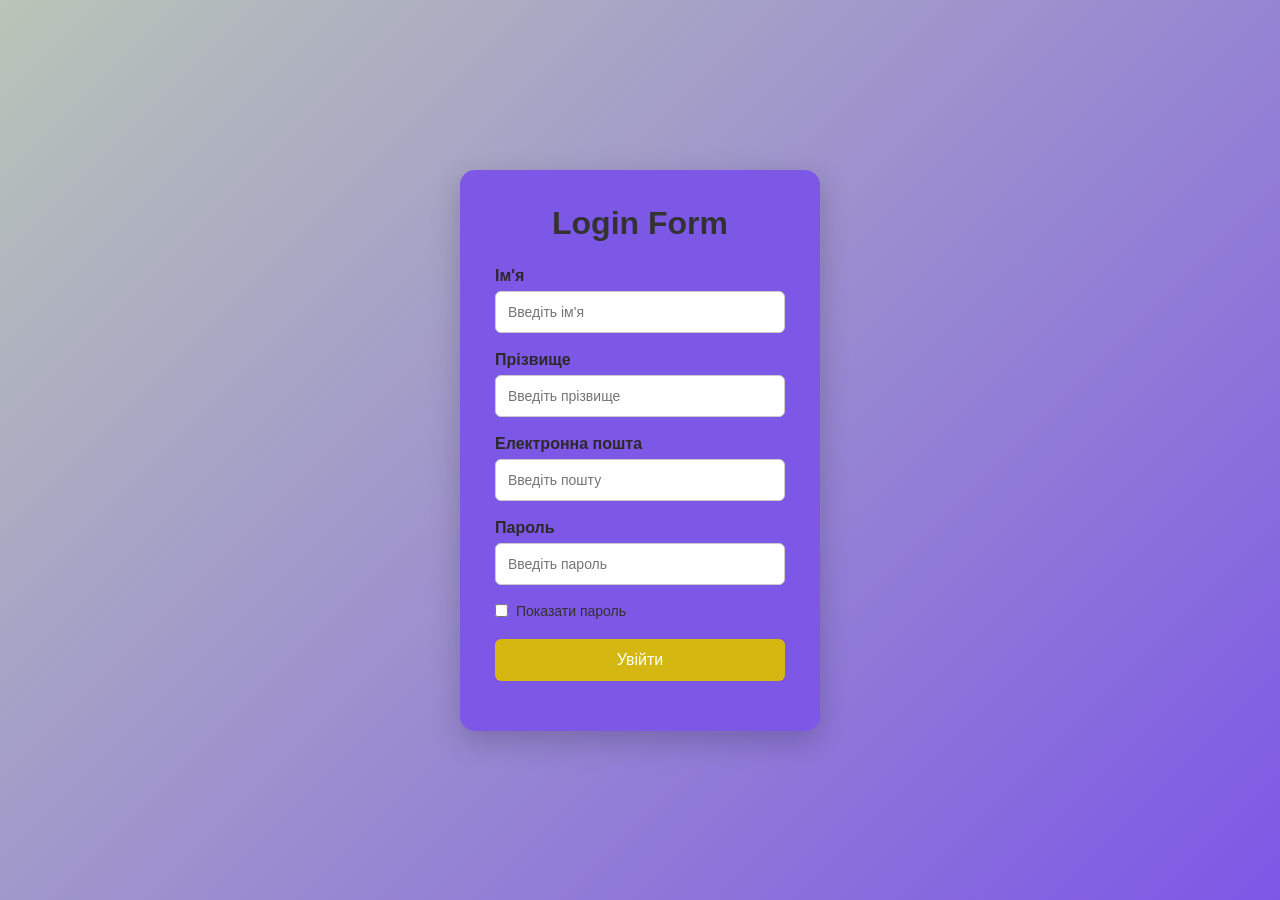
<file: index.html>
<!DOCTYPE html>
<html lang="uk">
<head>
    <meta charset="UTF-8">
    <meta name="viewport" content="width=device-width, initial-scale=1.0">
    <title>Login Form</title>
    <link rel="stylesheet" href="style.css">
</head>
<body>

    <div class="container">
        <form id="loginForm" class="login-form">
            <h1>Login Form</h1>

            <div class="input-group">
                <label for="firstName">Ім'я</label>
                <input
                    type="text"
                    id="firstName"
                    name="firstName"
                    placeholder="Введіть ім'я"
                    required
                >
            </div>

            <div class="input-group">
                <label for="lastName">Прізвище</label>
                <input
                    type="text"
                    id="lastName"
                    name="lastName"
                    placeholder="Введіть прізвище"
                    required
                >
            </div>

            <div class="input-group">
                <label for="email">Електронна пошта</label>
                <input
                    type="email"
                    id="email"
                    name="email"
                    placeholder="Введіть пошту"
                    required
                >
            </div>

            <div class="input-group">
                <label for="password">Пароль</label>
                <input
                    type="password"
                    id="password"
                    name="password"
                    placeholder="Введіть пароль"
                    required
                >
            </div>

            <div class="show-password">
                <input type="checkbox" id="showPassword">
                <label for="showPassword">Показати пароль</label>
            </div>

            <button type="submit">Увійти</button>

            <p id="message"></p>
        </form>
    </div>

    <script src="script.js"></script>
</body>
</html>
</file>
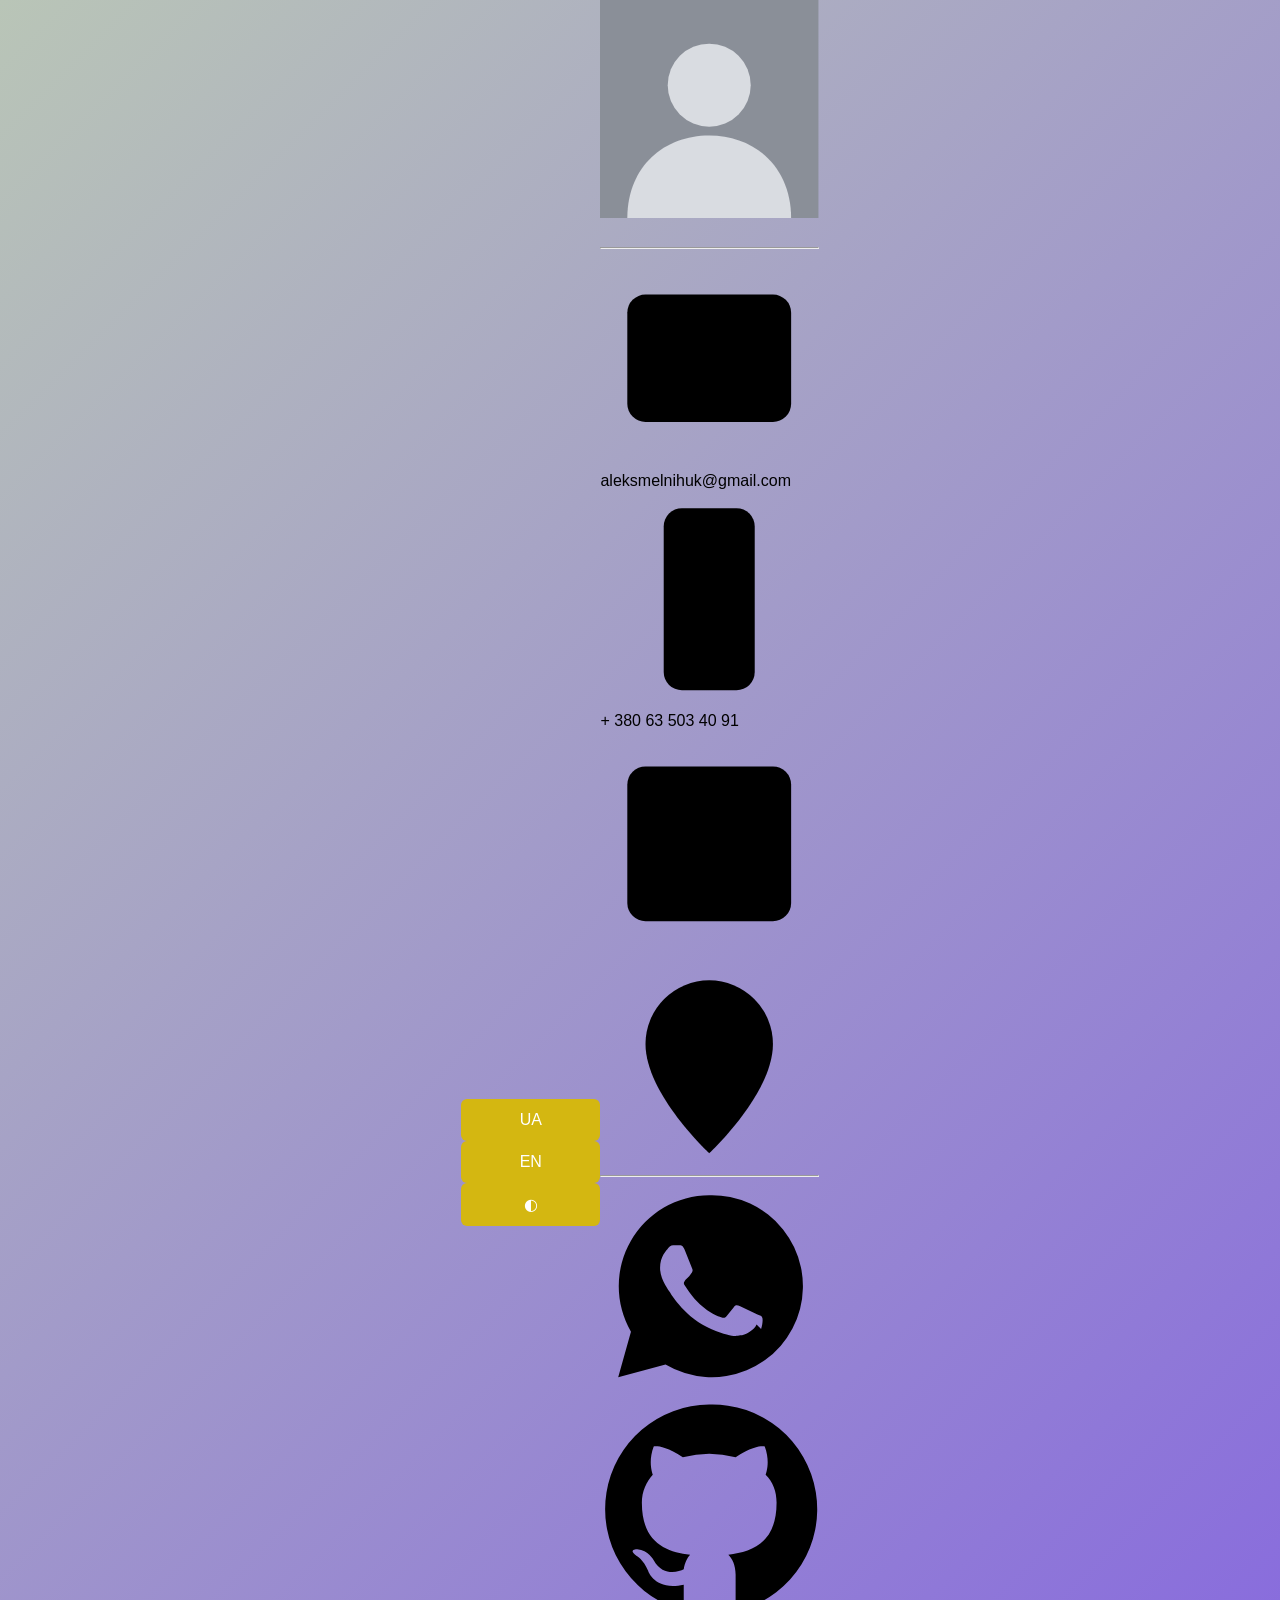
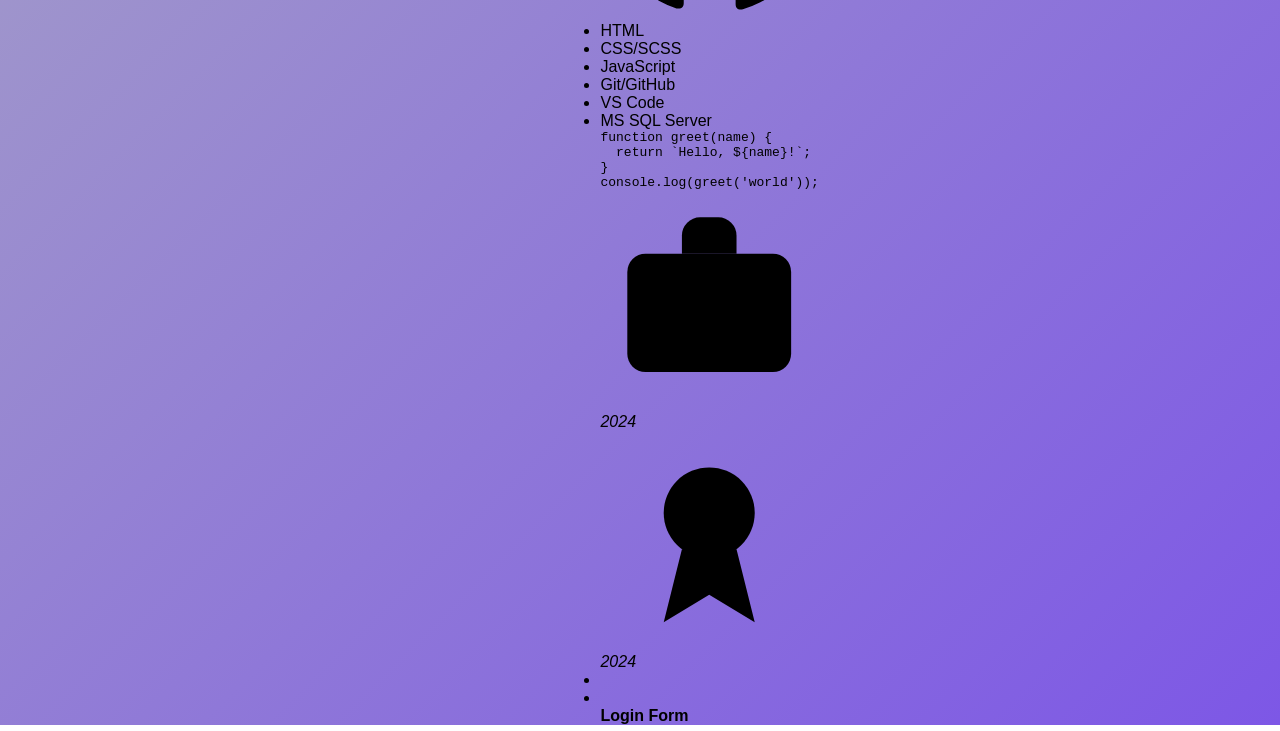
<file: indezx.html>
<!DOCTYPE html>
<html lang="uk">
<head>
<meta charset="utf-8">
<meta name="viewport" content="width=device-width, initial-scale=1, viewport-fit=cover">
<title>Персональна сторінка / Personal CV</title>
<link rel="stylesheet" href="style.css">
</head>
<body>
<nav>
  <a href="#about" data-i="n_about"></a><a href="#skills" data-i="n_skills"></a><a href="#code" data-i="n_code"></a>
  <a href="#edu" data-i="n_edu"></a><a href="#lang" data-i="n_lang"></a><a href="#proj" data-i="n_proj"></a>
  <span><button class="btn on" id="bUk">UA</button> <button class="btn" id="bEn">EN</button> <button class="btn" id="bTh">◐</button></span>
</nav>
<div class="wrap">
<aside class="side">
  <svg class="photo" viewBox="0 0 200 200" role="img" aria-label="avatar"><rect width="200" height="200" fill="#8a8f98"/><circle cx="100" cy="78" r="38" fill="#d9dce1"/><path d="M25 200c0-48 34-76 75-76s75 28 75 76z" fill="#d9dce1"/></svg>
  <h1 data-i="name"></h1>
  <span class="tag" data-i="role"></span>
  <hr>
  <div class="ci"><div class="ic"><svg viewBox="0 0 24 24"><rect x="3" y="5" width="18" height="14" rx="2"/><path d="m3 7 9 6 9-6"/></svg></div><div><small data-i="email"></small><span>aleksmelnihuk@gmail.com</span></div></div>
  <div class="ci"><div class="ic"><svg viewBox="0 0 24 24"><rect x="7" y="2" width="10" height="20" rx="2"/><path d="M11 18h2"/></svg></div><div><small data-i="phone"></small><span>+ 380 63 503 40 91</span></div></div>
  <div class="ci"><div class="ic"><svg viewBox="0 0 24 24"><rect x="3" y="4" width="18" height="17" rx="2"/><path d="M8 2v4M16 2v4M3 10h18"/></svg></div><div><small data-i="bd"></small><span data-i="bdv"></span></div></div>
  <div class="ci"><div class="ic"><svg viewBox="0 0 24 24"><path d="M12 22s7-6.5 7-12a7 7 0 0 0-14 0c0 5.5 7 12 7 12z"/><circle cx="12" cy="10" r="2.5"/></svg></div><div><small data-i="addr"></small><span data-i="addrv"></span></div></div>
  <hr>
  <div class="soc">
    <a href="#" aria-label="WhatsApp"><svg viewBox="0 0 24 24"><path d="M12 2a10 10 0 0 0-8.6 15L2 22l5.2-1.4A10 10 0 1 0 12 2zm5.2 14.2c-.2.6-1.300 1.200-1.800 1.200-.5.100-1 .2-3.200-.7-2.700-1.100-4.400-3.800-4.500-4-.1-.2-1.100-1.400-1.100-2.700 0-1.300.7-1.900.9-2.200.2-.3.5-.3.700-.3h.5c.2 0 .4 0 .6.500l.8 2c.1.200.1.300 0 .5l-.3.400-.4.400c-.1.200-.3.300-.1.600.2.300.8 1.300 1.700 2.100 1.100 1 2 1.300 2.300 1.400.3.100.4.100.6-.1l.8-1c.2-.3.400-.2.700-.1l1.900.9c.3.100.5.200.5.300.1.100.1.700-.1 1.300z"/></svg></a>
    <a href="https://github.com/tsiluiko/Login_Form_2/tree/main" aria-label="GitHub"><svg viewBox="0 0 24 24"><path d="M12 .5a11.500 11.500 0 0 0-3.600 22.400c.6.100.8-.2.800-.6v-2c-3.200.7-3.900-1.500-3.900-1.500-.5-1.300-1.300-1.700-1.300-1.700-1-.7.100-.7.100-.7 1.200.1 1.800 1.200 1.800 1.200 1 1.800 2.700 1.300 3.300 1 .1-.7.400-1.300.7-1.600-2.600-.3-5.300-1.300-5.300-5.700 0-1.300.5-2.300 1.200-3.100-.1-.3-.5-1.500.1-3.100 0 0 1-.3 3.200 1.200a11 11 0 0 1 5.800 0c2.200-1.500 3.200-1.200 3.200-1.200.6 1.600.2 2.800.1 3.100.8.800 1.200 1.800 1.200 3.100 0 4.400-2.700 5.400-5.300 5.700.4.400.8 1.100.8 2.200v3.200c0 .4.200.7.800.6A11.500 11.500 0 0 0 12 .5z"/></svg></a>
  </div>
</aside>
<main class="main">
  <section id="about"><h2 data-i="n_about"></h2><p data-i="about"></p></section>
  <section id="skills"><h2 data-i="n_skills"></h2>
    <ul class="l"><li>HTML</li><li>CSS/SCSS</li><li>JavaScript</li><li>Git/GitHub</li><li>VS Code</li><li>MS SQL Server</li></ul></section>
  <section id="code"><h2 data-i="n_code"></h2>
<pre>function greet(name) {
  return `Hello, ${name}!`;
}
console.log(greet('world'));</pre></section>
  <section id="edu"><h2 data-i="n_edu"></h2>
    <div class="ed"><div class="eh"><div class="ic"><svg viewBox="0 0 24 24"><rect x="3" y="7" width="18" height="13" rx="2"/><path d="M9 7V5a2 2 0 0 1 2-2h2a2 2 0 0 1 2 2v2"/></svg></div><h3 data-i="college"></h3></div>
      <div class="ei"><b data-i="collegeName"></b><em>2024</em></div></div>
    <div class="ed"><div class="eh"><div class="ic"><svg viewBox="0 0 24 24"><circle cx="12" cy="9" r="5"/><path d="m9 13-2 8 5-3 5 3-2-8"/></svg></div><h3 data-i="courses"></h3></div>
      <div class="ei"><b data-i="coursesName"></b><em>2024</em></div></div>
  </section>
  <section id="lang"><h2 data-i="n_lang"></h2>
    <ul class="l"><li data-i="l1"></li><li data-i="l2"></li></ul></section>
  <section id="proj"><h2 data-i="n_proj"></h2>
    <div class="proj">
      <div class="pc"><h4>Login Form</h4><p data-i="p1"></p><a href="#" data-i="view"></a></div>
      <div class="pc"><h4 data-i="p2t"></h4><p data-i="p2"></p><a href="#" data-i="view"></a></div>
    </div></section>
</main>
</div>
<script src="script.js"></script>
</body>
</html>
</file>
<file: style.css>
* {
    margin: 0;
    padding: 0;
    box-sizing: border-box;
}

body {
    font-family: Arial, sans-serif;
    background: linear-gradient(135deg, #b9c5b7, rgb(125, 87, 230));
    min-height: 100vh;
    display: flex;
    justify-content: center;
    align-items: center;
}

.container {
    width: 100%;
    max-width: 400px;
    padding: 20px;
}

.login-form {
    background: rgb(125, 87, 230);
    padding: 35px;
    border-radius: 15px;
    box-shadow: 0 10px 30px rgba(0, 0, 0, 0.2);
}

h1 {
    text-align: center;
    margin-bottom: 25px;
    color: #333;
}

.input-group {
    margin-bottom: 18px;
}

.input-group label {
    display: block;
    margin-bottom: 6px;
    color: #2b2929;
    font-weight: bold;
}

.input-group input {
    width: 100%;
    padding: 12px;
    border: 1px solid #ccc;
    border-radius: 6px;
    font-size: 14px;
    outline: none;
}

.input-group input:focus {
    border-color: #667eea;
}

.show-password {
    display: flex;
    align-items: center;
    gap: 8px;
    margin-bottom: 20px;
    font-size: 14px;
    color: #333030;
}

.show-password input {
    cursor: pointer;
}

button {
    width: 100%;
    padding: 12px;
    background: #d4b711;
    color: white;
    border: none;
    border-radius: 6px;
    font-size: 16px;
    cursor: pointer;
    transition: background 0.3s;
}

button:hover {
    background: #5568d8;
}

#message {
    text-align: center;
    margin-top: 15px;
    color: rgb(241, 241, 239);
    font-size: 14px;
}
</file>
